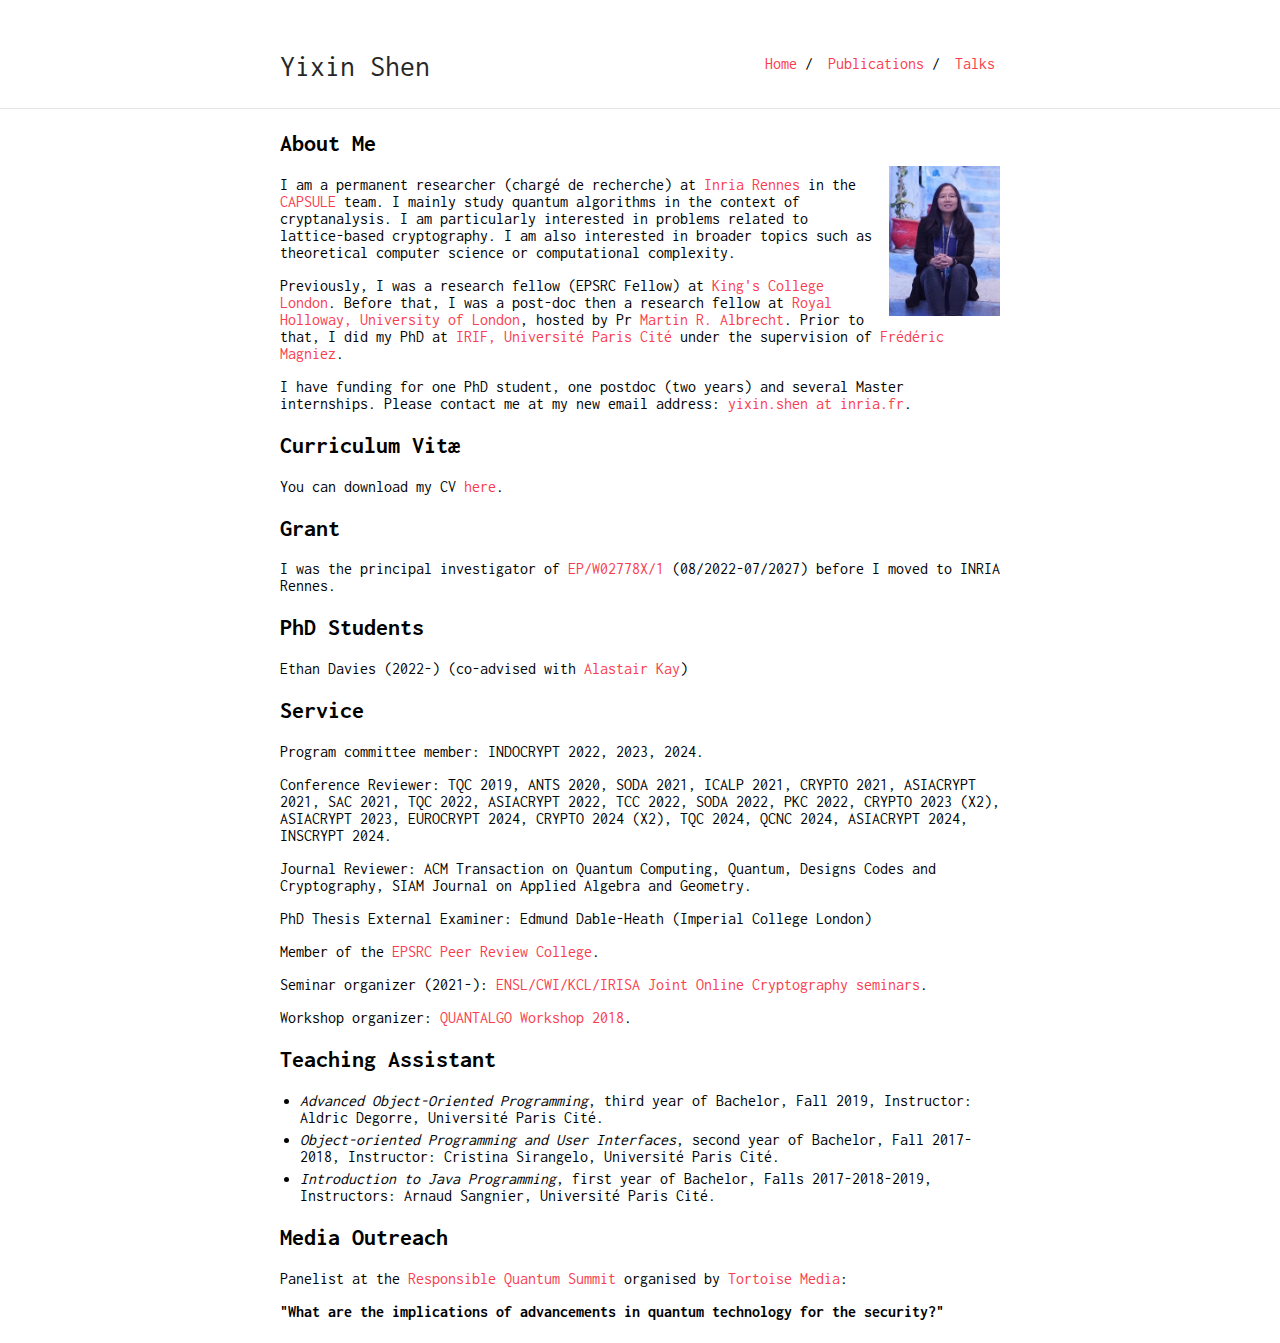
<file: index.html>
<!DOCTYPE html>
<html lang="en">
<head>
    <title>Yixin Shen</title>

    <meta charset="utf-8">
    <meta name="viewport" content="width=device-width, initial-scale=1">


    <link href='https://fonts.googleapis.com/css?family=Inconsolata:400,700' rel='stylesheet' type='text/css'>
    <link rel="stylesheet" href="main.css">

</head>
<body>
    <div class="wrapper">
        <div class="navbar container">

            <div id="author-name" class="alignable pull-left">Yixin Shen</div>
            <ul id="navlist" class="alignable pull-right navbar-ul">


                        <li class="alignable pull-left nav-list"><a href="index.html">Home</a>


                        /

                        </li>


                        <li class="alignable pull-left nav-list"><a href="publications.html">Publications</a>

                        /

                        </li>


                        <li class="alignable pull-left nav-list"><a href="talks.html">Talks</a>


                        </li>



            </ul>
        </div>
        <div style="clear:both"></div>
        <hr>

            <div class="container content">

                <h2 id="about-me">About Me</h2>


<img class="profile-picture" src="moi2.jpeg">

<p>I am a permanent researcher (chargé de recherche) at <a href="https://www.inria.fr/en/inria-centre-rennes-university">Inria Rennes</a> in the <a href="https://team.inria.fr/capsule/">CAPSULE</a> team. I mainly study quantum algorithms in the context of cryptanalysis.
  I am particularly interested in problems related to lattice-based cryptography.
  I am also interested in broader topics such as theoretical computer science or computational complexity.</p>

<p>Previously, I was a research fellow (EPSRC Fellow) at <a href="https://www.kcl.ac.uk/research/cys">King's College London</a>. Before that, I was a post-doc then a research fellow at <a href="https://www.royalholloway.ac.uk/research-and-teaching/departments-and-schools/information-security/">Royal Holloway, University of London</a>, hosted by Pr <a href="https://pure.royalholloway.ac.uk/portal/en/persons/martin-albrecht(ab997512-d7f9-4d99-92e1-33967032502b).html">Martin R. Albrecht</a>. Prior to that, I did my PhD at <a href="https://www.irif.fr/en/">IRIF, Université Paris Cité</a> under the supervision of <a href="https://www.irif.fr/~magniez/">Frédéric Magniez</a>.</p>


<p>I have funding for one PhD student, one postdoc (two years) and several Master internships. Please contact me at my new email address: <a href="mailto:yixin.shen at inria.fr">yixin.shen at inria.fr</a>.</p>
<!--
## Research Interest

Lorem ipsum dolor sit amet, consectetur adipiscing elit. Aliquam finibus ipsum ac erat aliquam dapibus. Vestibulum vehicula placerat ex, a consectetur odio pharetra quis. Mauris id urna ante. Fusce pharetra diam ac nisi aliquet, vel egestas ex iaculis. Pellentesque laoreet cursus tellus sed pellentesque. Praesent a rhoncus elit. Nunc ipsum nisl, consequat sit amet pretium quis, gravida id ipsum.
-->
<h2 id="cv">Curriculum Vitæ</h2>
<p> You can download my CV <a href="publications/cv_en.pdf">here</a>.<p>

<!--
<h2 id="research interest">Research Interests</h2>
<p>I mainly study quantum algorithms in the context of cryptanalysis.
  I am particularly interested in problems related to lattice-based cryptography.
  I am also interested in broader topics such as theoretical computer science or computational complexity.<p>

-->
<h2 id="grant">Grant</h2>

I was the principal investigator of <a href=" https://gow.epsrc.ukri.org/NGBOViewGrant.aspx?GrantRef=EP/W02778X/1">EP/W02778X/1</a> (08/2022-07/2027) before I moved to INRIA Rennes.

<h2 id="phd students">PhD Students</h2>

Ethan Davies (2022-) (co-advised with <a href="http://www.ma.rhul.ac.uk/akay/index.php">Alastair Kay</a>)


  <h2 id="service">Service</h2>
  <p> Program committee member: INDOCRYPT 2022, 2023, 2024.

  <P> Conference Reviewer: TQC 2019, ANTS 2020, SODA 2021, ICALP 2021, CRYPTO 2021, ASIACRYPT 2021, SAC 2021, TQC 2022, ASIACRYPT 2022, TCC 2022, SODA 2022, PKC 2022, CRYPTO 2023 (X2), ASIACRYPT 2023, EUROCRYPT 2024, CRYPTO 2024 (X2), TQC 2024, QCNC 2024, ASIACRYPT 2024, INSCRYPT 2024.</p>

  <P> Journal Reviewer: ACM Transaction on Quantum Computing, Quantum, Designs Codes and Cryptography, SIAM Journal on Applied Algebra and Geometry.</p>

  <p> PhD Thesis External Examiner: Edmund Dable-Heath (Imperial College London)
  <p> Member of the <a href="https://www.ukri.org/councils/epsrc/guidance-for-reviewers/peer-review-college/">EPSRC Peer Review College</a>. </p>

  <p> Seminar organizer (2021-): <a href="https://jcs.trusted-third-party.org">ENSL/CWI/KCL/IRISA Joint Online Cryptography seminars</a>. </p>

  <p> Workshop organizer: <a href="https://quantalgo.ulb.be/workshop/">QUANTALGO Workshop 2018</a>. </p>

  <h2 id="teaching-assistant">Teaching Assistant</h2>

  <ul>
    <li><em>Advanced Object-Oriented Programming</em>, third year of Bachelor, Fall 2019, Instructor: Aldric Degorre, Université Paris Cité.</li>
    <li><em>Object-oriented Programming and User Interfaces</em>, second year of Bachelor, Fall 2017-2018, Instructor: Cristina Sirangelo, Université Paris Cité.</li>
    <li><em>Introduction to Java Programming</em>, first year of Bachelor, Falls 2017-2018-2019, Instructors: Arnaud Sangnier, Université Paris Cité.</li>
  </ul>

  <p>

  <h2 id="talks">Media Outreach</h2>
  <p>Panelist at the <a href="Tortoise_Quantum_Summit.pdf">
  Responsible Quantum Summit</a> organised by <a href="https://www.tortoisemedia.com">Tortoise Media</a>:
  <p><strong>"What are the implications of advancements in quantum
  technology for the security?"</strong></br>


            </div>
    </div>

</body>
<footer>

</footer>
</file>
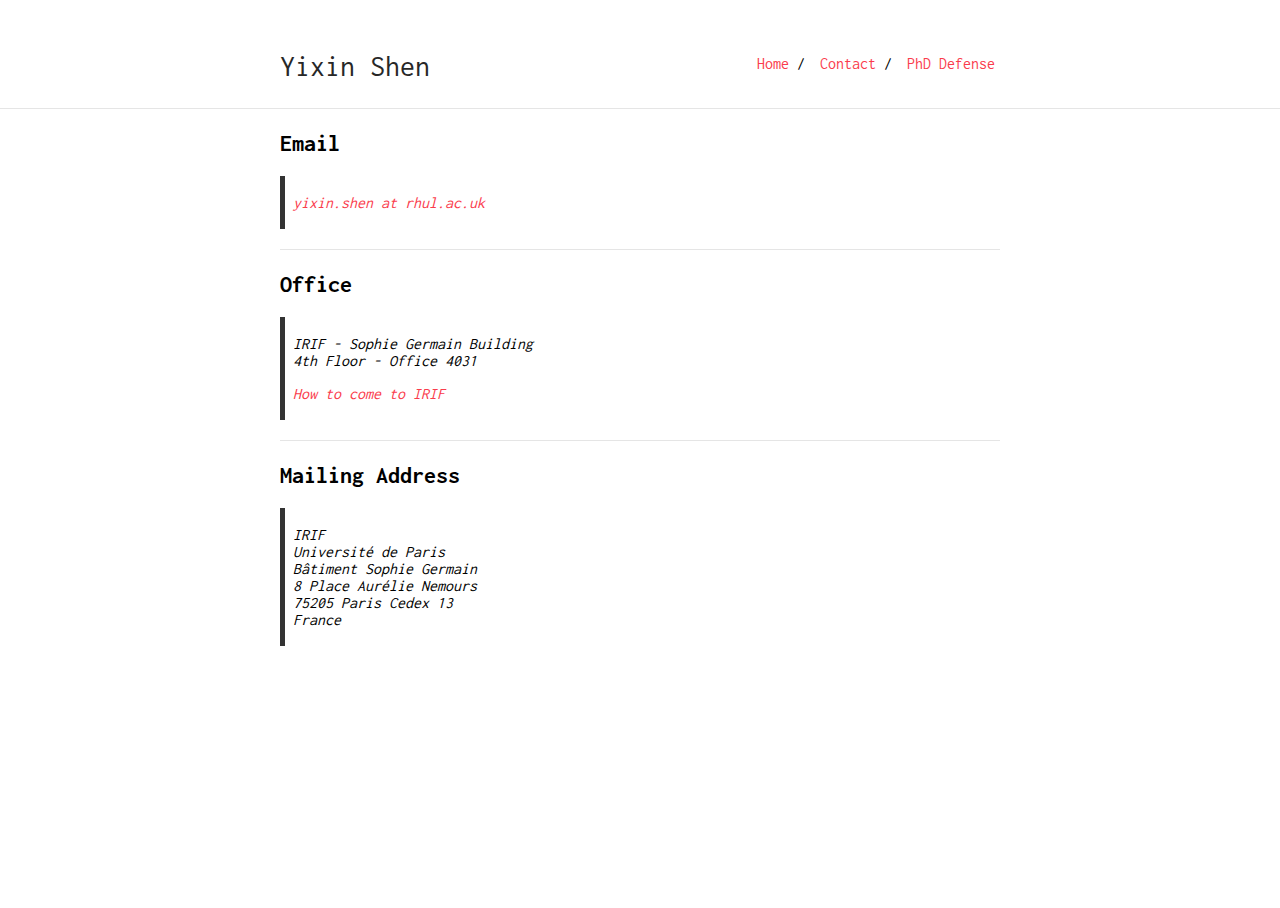
<file: contact.html>
<!DOCTYPE html>
<html lang="en">
<head>
    <title>Yixin Shen</title>

    <meta charset="utf-8">
    <meta name="viewport" content="width=device-width, initial-scale=1">


    <link href='https://fonts.googleapis.com/css?family=Inconsolata:400,700' rel='stylesheet' type='text/css'>
    <link rel="stylesheet" href="main.css">


</head>
<body>
    <div class="wrapper">
        <div class="navbar container">

            <div id="author-name" class="alignable pull-left">Yixin Shen</div>
            <ul id="navlist" class="alignable pull-right navbar-ul">


                        <li class="alignable pull-left nav-list"><a href="index.html">Home</a>


                        /

                        </li>


                        <li class="alignable pull-left nav-list"><a href="contact.html">Contact</a>

                        /

                        </li>

                        <li class="alignable pull-left nav-list"><a href="defense.html">PhD Defense</a>


                        </li>





            </ul>
        </div>
        <div style="clear:both"></div>
        <hr>

            <div class="container content contact">

                <h2 id="email">Email</h2>

<blockquote>
  <p><a href="mailto:yixin.shen at rhul.ac.uk">yixin.shen at rhul.ac.uk</a></p>

</blockquote>

<hr />

<h2 id="office">Office</h2>

<blockquote>
  <p>IRIF - Sophie Germain Building<br />
4th Floor - Office 4031</p>

  <p><a href="https://www.irif.fr/en/informations/contacts">How to come to IRIF</a></p>
</blockquote>

<hr />

<h2 id="mailing-address">Mailing Address</h2>

<blockquote>
  <p>IRIF<br />
Université de Paris<br />
Bâtiment Sophie Germain<br />
8 Place Aurélie Nemours<br />
75205 Paris Cedex 13<br />
France</p>
</blockquote>




            </div>
    </div>

</body>
<footer>
</footer>
</file>
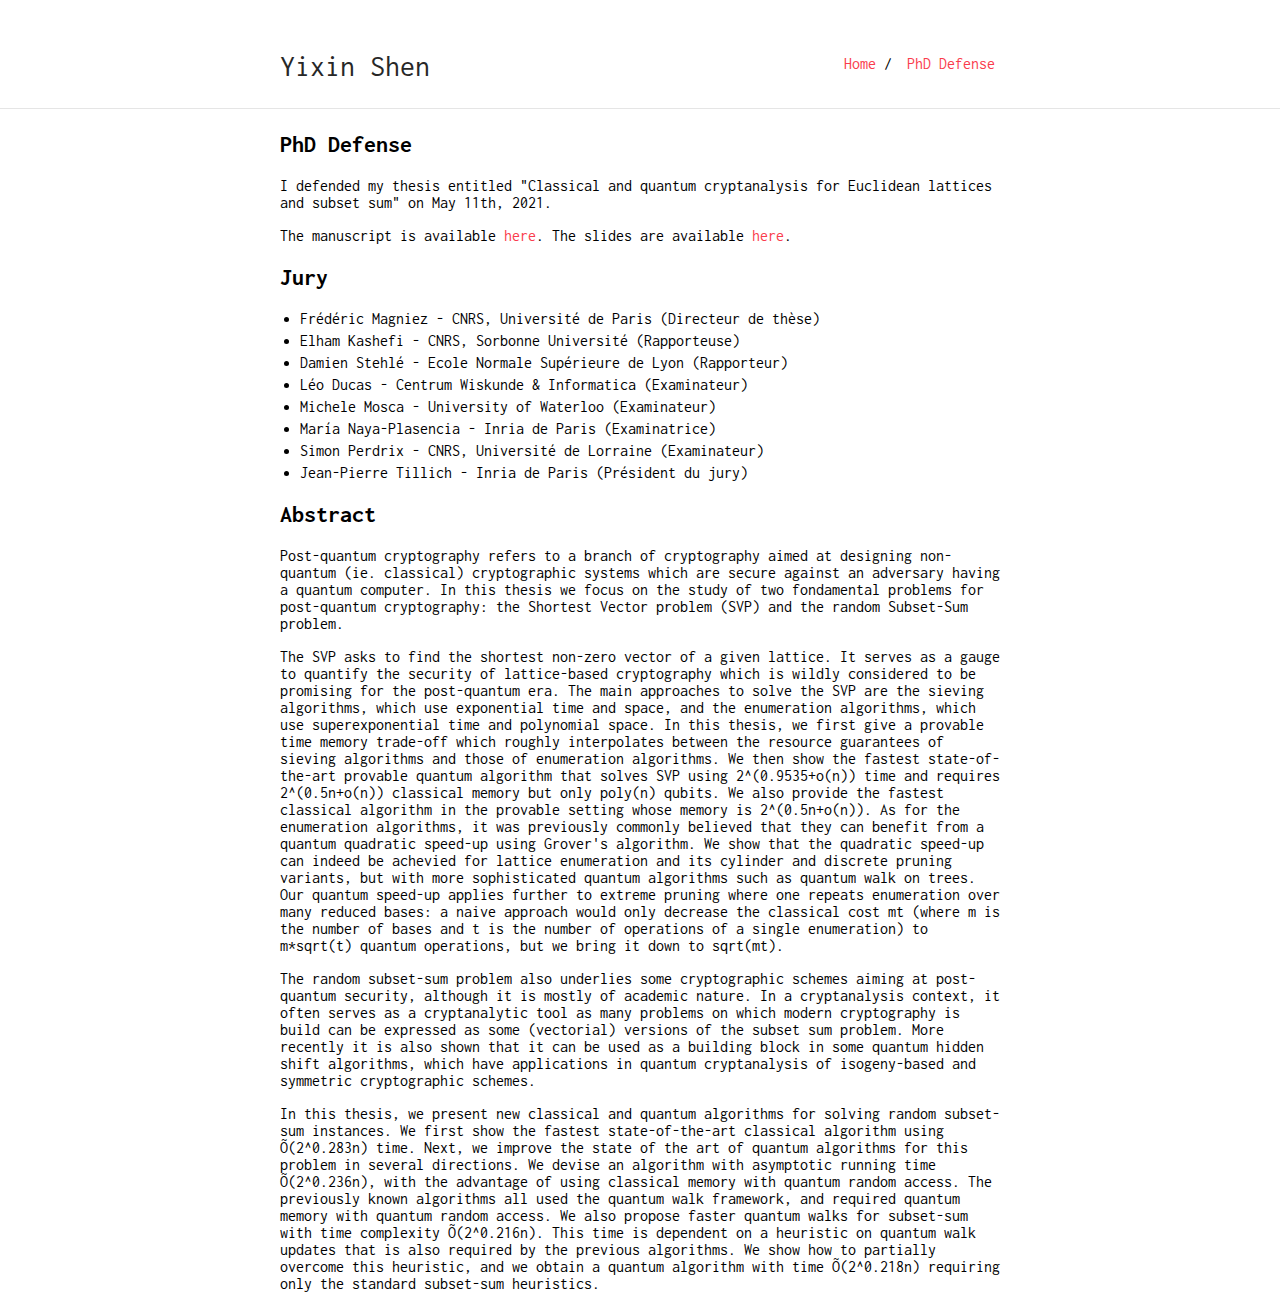
<file: defense.html>
<!DOCTYPE html>
<html lang="en">
<head>
    <title>Yixin Shen &ndash; Defense</title>

    <meta charset="utf-8">
    <meta name="viewport" content="width=device-width, initial-scale=1">


    <link href='https://fonts.googleapis.com/css?family=Inconsolata:400,700' rel='stylesheet' type='text/css'>
    <link rel="stylesheet" href="main.css">


</head>
<body>
    <div class="wrapper">
        <div class="navbar container">

            <div id="author-name" class="alignable pull-left">Yixin Shen</div>
            <ul id="navlist" class="alignable pull-right navbar-ul">


                        <li class="alignable pull-left nav-list"><a href="index.html">Home</a>


                        /

                        </li>



                        <li class="alignable pull-left nav-list"><a href="defense.html">PhD Defense</a>


                        </li>

            </ul>
        </div>
        <div style="clear:both"></div>
        <hr>

            <div class="container content">
    <h1 id="defense"></h1>
  </header>
  <div>
<h2>PhD Defense</h2>
<p>I defended my thesis entitled "Classical and quantum cryptanalysis for Euclidean lattices and subset sum" on May 11th, 2021.</p>
<p>The manuscript is available <a href="main.pdf">here</a>. The slides are available <a href="slides/slides_defense.pdf">here</a>.</p>
<h2>Jury</h2>
<ul>
<li>Frédéric Magniez - CNRS, Université de Paris (Directeur de thèse)</li>
<li>Elham Kashefi - CNRS, Sorbonne Université (Rapporteuse)</li>
<li>Damien Stehlé - Ecole Normale Supérieure de Lyon (Rapporteur)</li>
<li>Léo Ducas - Centrum Wiskunde & Informatica (Examinateur)</li>
<li>Michele Mosca - University of Waterloo (Examinateur)</li>
<li>María Naya-Plasencia - Inria de Paris (Examinatrice)</li>
<li>Simon Perdrix - CNRS, Université de Lorraine (Examinateur)</li>
<li>Jean-Pierre Tillich - Inria de Paris (Président du jury)</li>
</ul>
<h2>Abstract</h2>
<p>Post-quantum cryptography refers to a branch of cryptography aimed at designing non- quantum (ie. classical) cryptographic systems which are secure against an adversary having a quantum computer. In this thesis we focus on the study of two fondamental problems for post-quantum cryptography: the Shortest Vector problem (SVP) and the random Subset-Sum problem.</p>
<p>The SVP asks to find the shortest non-zero vector of a given lattice. It serves as a gauge to quantify the security of lattice-based cryptography which is wildly considered to be promising for the post-quantum era. The main approaches to solve the SVP are the sieving algorithms, which use exponential time and space, and the enumeration algorithms, which use superexponential time and polynomial space. In this thesis, we first give a provable time memory trade-off which roughly interpolates between the resource guarantees of sieving algorithms and those of enumeration algorithms. We then show the fastest state-of-the-art provable quantum algorithm that solves SVP using 2^(0.9535+o(n)) time and requires 2^(0.5n+o(n)) classical memory but only poly(n) qubits. We also provide the fastest classical algorithm in the provable setting whose memory is 2^(0.5n+o(n)). As for the enumeration algorithms, it was previously commonly believed that they can benefit from a quantum quadratic speed-up using Grover's algorithm. We show that the quadratic speed-up can indeed be achevied for lattice enumeration and its cylinder and discrete pruning variants, but with more sophisticated quantum algorithms such as quantum walk on trees. Our quantum speed-up applies further to extreme pruning where one repeats enumeration over many reduced bases: a naive approach would only decrease the classical cost mt (where m is the number of bases and t is the number of operations of a single enumeration) to m*sqrt(t) quantum operations, but we bring it down to sqrt(mt).</p>
<p>The random subset-sum problem also underlies some cryptographic schemes aiming at post-quantum security, although it is mostly of academic nature. In a cryptanalysis context, it often serves as a cryptanalytic tool as many problems on which modern cryptography is build can be expressed as some (vectorial) versions of the subset sum problem. More recently it is also shown that it can be used as a building block in some quantum hidden shift algorithms, which have applications in quantum cryptanalysis of isogeny-based and symmetric cryptographic schemes.</p>
<p>In this thesis, we present new classical and quantum algorithms for solving random subset- sum instances. We first show the fastest state-of-the-art classical algorithm using Õ(2^0.283n) time. Next, we improve the state of the art of quantum algorithms for this problem in several directions. We devise an algorithm with asymptotic running time Õ(2^0.236n), with the advantage of using classical memory with quantum random access. The previously known algorithms all used the quantum walk framework, and required quantum memory with quantum random access. We also propose faster quantum walks for subset-sum with time complexity Õ(2^0.216n). This time is dependent on a heuristic on quantum walk updates that is also required by the previous algorithms. We show how to partially overcome this heuristic, and we obtain a quantum algorithm with time Õ(2^0.218n) requiring only the standard subset-sum heuristics.</p></div>

</div>
</div>

</body>
<footer>

</footer>
</file>
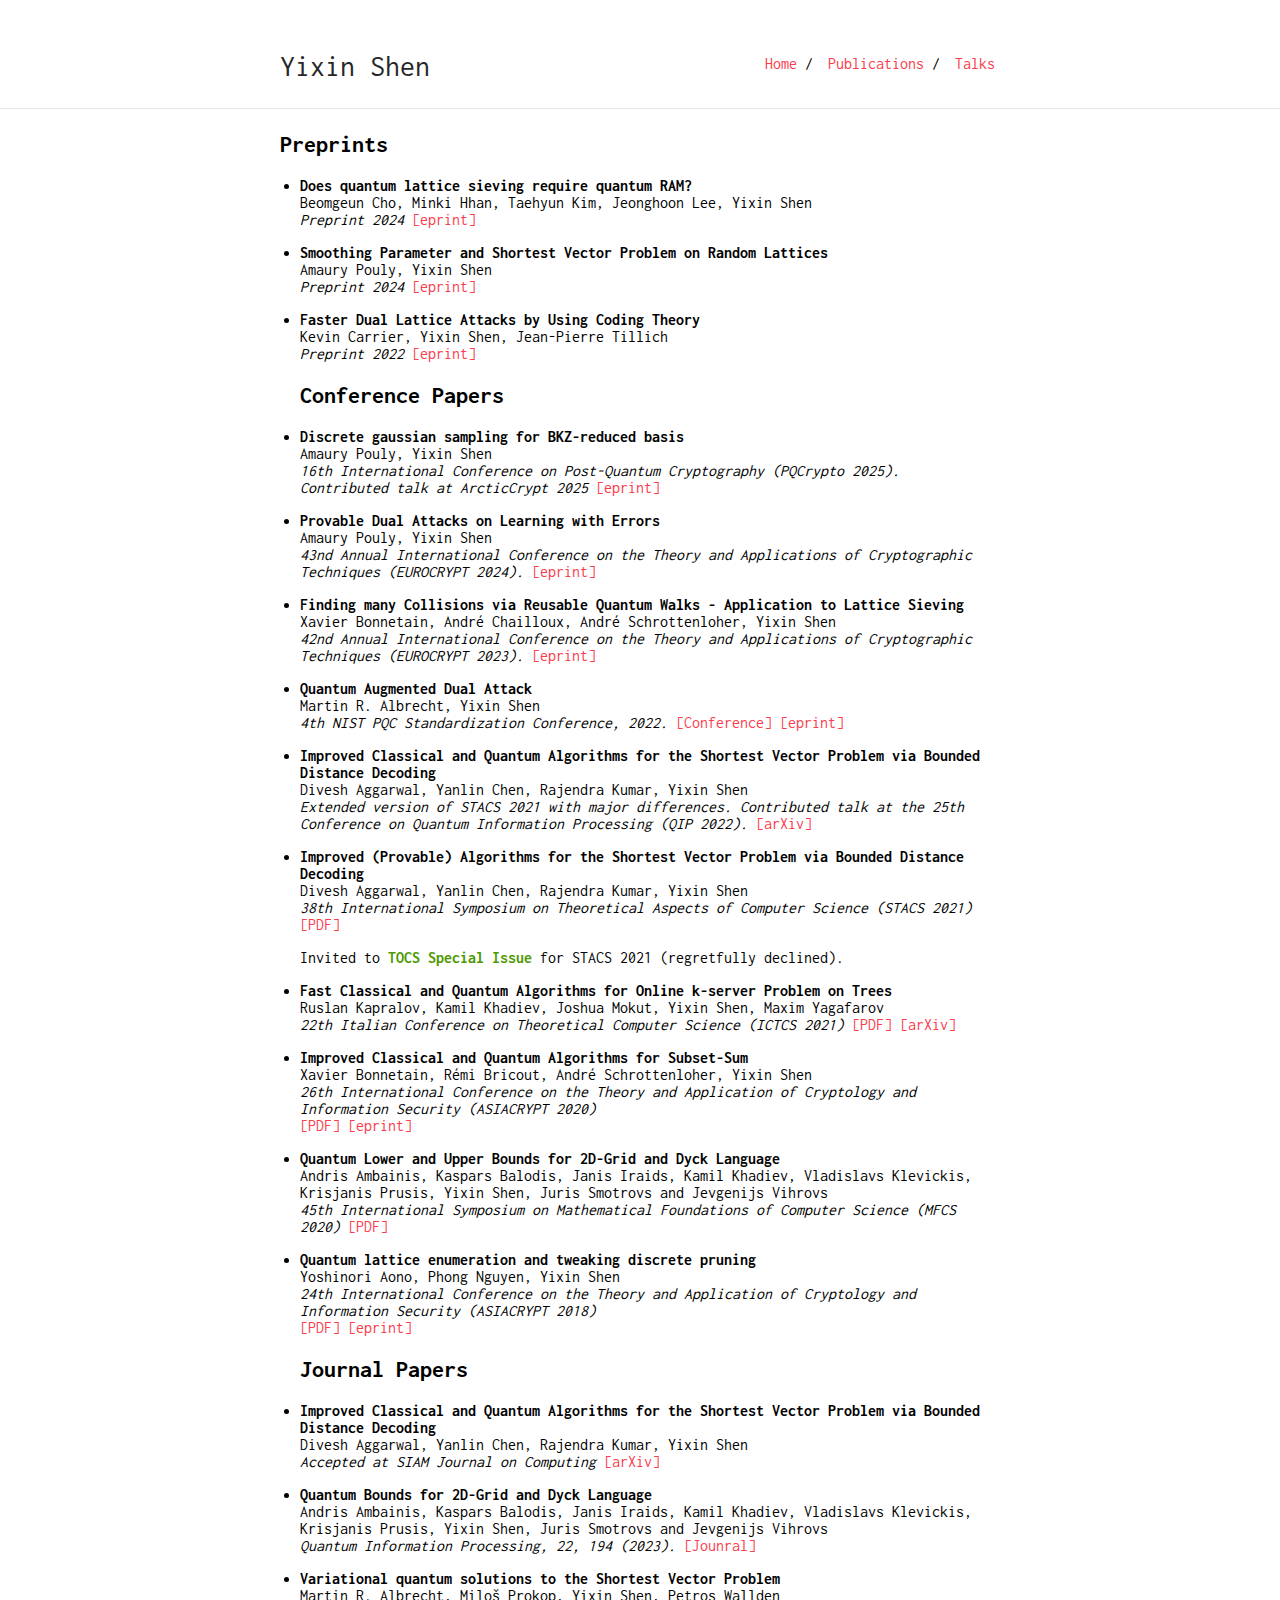
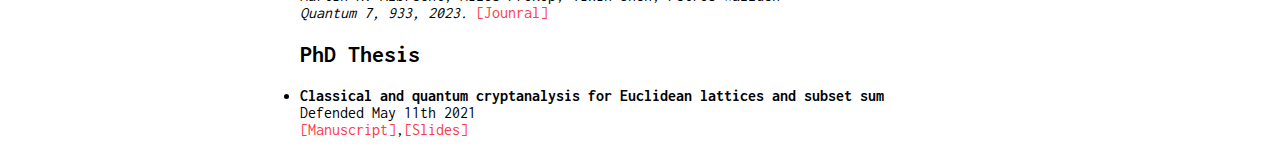
<file: publications.html>
<!DOCTYPE html>
<html lang="en">
<head>
    <title>Yixin Shen &ndash; Defense</title>

    <meta charset="utf-8">
    <meta name="viewport" content="width=device-width, initial-scale=1">


    <link href='https://fonts.googleapis.com/css?family=Inconsolata:400,700' rel='stylesheet' type='text/css'>
    <link rel="stylesheet" href="main.css">


</head>
<body>
    <div class="wrapper">
        <div class="navbar container">

            <div id="author-name" class="alignable pull-left">Yixin Shen</div>
            <ul id="navlist" class="alignable pull-right navbar-ul">


                <li class="alignable pull-left nav-list"><a href="index.html">Home</a>


                /

                </li>


                <li class="alignable pull-left nav-list"><a href="publications.html">Publications</a>

                /

                </li>


                <li class="alignable pull-left nav-list"><a href="talks.html">Talks</a>


                </li>

            </ul>
        </div>
        <div style="clear:both"></div>
        <hr>

            <div class="container content">
    <h1 id="publications"></h1>
  </header>
  <div>
<h2 id="conf">Preprints</h2>
<ul>
<li>
  <p><strong>Does quantum lattice sieving require quantum RAM?
</strong><br />
Beomgeun Cho, Minki Hhan, Taehyun Kim, Jeonghoon Lee, Yixin Shen<br />
<em>Preprint 2024</em>
<a href="https://eprint.iacr.org/2024/1700.pdf">[eprint]</a></p>
</p>
</li>

<li>
  <p><strong>Smoothing Parameter and Shortest Vector Problem on Random Lattices
</strong><br />
Amaury Pouly, Yixin Shen<br />
<em>Preprint 2024</em>
<a href="https://eprint.iacr.org/2024/1805.pdf">[eprint]</a></p>
</p>
</li>

<li>
  <p><strong>Faster Dual Lattice Attacks by Using Coding
Theory</strong><br />
Kevin Carrier, Yixin Shen, Jean-Pierre Tillich<br />
<em>Preprint 2022</em>
<a href="https://eprint.iacr.org/2022/1750.pdf">[eprint]</a></p>
</p>
</li>

<h2 id="conf">Conference Papers</h2>
<li>
  <p><strong>Discrete gaussian sampling for BKZ-reduced basis
  </strong><br />
  Amaury Pouly, Yixin Shen<br />
  <em>16th International Conference on Post-Quantum Cryptography (PQCrypto 2025).</em>
  <em>Contributed talk at ArcticCrypt 2025</em>
  <a href="https://eprint.iacr.org/2024/1791.pdf">[eprint]</a></p>
  </p>
</li>
<li>
  <p><strong>Provable Dual Attacks on Learning with Errors
  </strong><br />
  Amaury Pouly, Yixin Shen<br />
  <em>43nd Annual International Conference on the Theory and Applications of Cryptographic Techniques (EUROCRYPT 2024).</em>
  <a href="https://eprint.iacr.org/2023/1508.pdf">[eprint]</a></p>
  </p>
</li>
  <li>
    <p><strong>Finding many Collisions via Reusable Quantum Walks - Application to Lattice Sieving</strong><br />
Xavier Bonnetain, André Chailloux, André Schrottenloher, Yixin Shen<br />
<em>42nd Annual International Conference on the Theory and Applications of Cryptographic Techniques (EUROCRYPT 2023).</em>
<a href="https://eprint.iacr.org/2022/676.pdf">[eprint]</a></p>
</p>
  </li>
  <li>
    <p><strong>Quantum Augmented Dual Attack </strong><br />
  Martin R. Albrecht, Yixin Shen<br />
  <em>4th NIST PQC Standardization Conference, 2022.</em>
  <a href="https://csrc.nist.gov/csrc/media/Events/2022/fourth-pqc-standardization-conference/documents/papers/quantum-augmented-dual-attack-pqc2022.pdf">[Conference]</a>
  <a href="https://eprint.iacr.org/2022/656.pdf">[eprint]</a></p>
  </p>
  </li>
  <li>
    <p><strong>Improved Classical and Quantum Algorithms for the Shortest Vector Problem via Bounded Distance Decoding</strong><br />
  Divesh Aggarwal, Yanlin Chen, Rajendra Kumar, Yixin Shen<br />
  <em>Extended version of STACS 2021 with major differences. </em>
  <em>Contributed talk at the 25th Conference on Quantum Information Processing (QIP 2022).</em>
  <a href="https://arxiv.org/pdf/2002.07955">[arXiv]</a>
  </p>
  </li>
  <li>
    <p><strong>Improved (Provable) Algorithms for the Shortest Vector Problem via Bounded Distance Decoding</strong><br />
Divesh Aggarwal, Yanlin Chen, Rajendra Kumar, Yixin Shen<br />
<em>38th International Symposium on Theoretical Aspects of Computer Science (STACS 2021)</em>
<a href="https://drops.dagstuhl.de/opus/volltexte/2021/13649/pdf/LIPIcs-STACS-2021-4.pdf">[PDF]</a>
<p>Invited to <b><FONT color="#4d9900">TOCS Special Issue</FONT></b> for STACS 2021 (regretfully declined).</p>
</p>
  </li>
  <li>
    <p><strong>Fast Classical and Quantum Algorithms for Online k-server Problem on Trees</strong><br />
Ruslan Kapralov, Kamil Khadiev, Joshua Mokut, Yixin Shen, Maxim Yagafarov<br />
<em>22th Italian Conference on Theoretical Computer Science (ICTCS 2021)</em>
<a href="publications/k-server.pdf">[PDF]</a> <a href="https://arxiv.org/pdf/2008.00270">[arXiv]</a></p>
  </li>
  <li>
    <p><strong>Improved Classical and Quantum Algorithms for Subset-Sum</strong><br />
Xavier Bonnetain, Rémi Bricout, André Schrottenloher, Yixin Shen<br />
<em>26th International Conference on the Theory and Application of Cryptology and Information Security (ASIACRYPT 2020)</em><br />
<a href="publications/subsetsum.pdf">[PDF]</a> <a href="https://eprint.iacr.org/2020/168.pdf">[eprint]</a></p>
  </li>
  <li>
  <p><strong>Quantum Lower and Upper Bounds for 2D-Grid and Dyck Language</strong> <br />
    Andris Ambainis, Kaspars Balodis, Janis Iraids,
    Kamil Khadiev, Vladislavs Klevickis, Krisjanis Prusis, Yixin Shen,
    Juris Smotrovs and Jevgenijs Vihrovs<br />
  <em>45th International Symposium on
Mathematical Foundations of Computer Science (MFCS 2020)</em>
<a href="publications/dyck.pdf">[PDF]</a><br />
  </li>
  <li>
    <p><strong>Quantum lattice enumeration and tweaking discrete pruning</strong><br />
Yoshinori Aono, Phong Nguyen, Yixin Shen<br />
<em>24th International Conference on the Theory and Application of Cryptology and Information Security (ASIACRYPT 2018)</em><br />
<a href="publications/lattice_enumeration.pdf">[PDF]</a> <a href="https://eprint.iacr.org/2018/546.pdf">[eprint]</a> </p>
  </li>
</ol>

<h2 id="conf">Journal Papers</h2>
<li>
<p><strong>Improved Classical and Quantum Algorithms for the Shortest Vector Problem via Bounded Distance Decoding</strong><br />
  Divesh Aggarwal, Yanlin Chen, Rajendra Kumar, Yixin Shen<br />
  <em>Accepted at SIAM Journal on Computing</em>
  <a href="https://arxiv.org/pdf/2002.07955">[arXiv]</a>
  </p>
</li>
<li>
  <p><strong>Quantum Bounds for 2D-Grid and Dyck Language</strong><br />
Andris Ambainis, Kaspars Balodis, Janis Iraids,
Kamil Khadiev, Vladislavs Klevickis, Krisjanis Prusis, Yixin Shen,
Juris Smotrovs and Jevgenijs Vihrovs<br />
<em>Quantum Information Processing, 22, 194 (2023).</em>
<a href="https://rdcu.be/da2La">[Jounral]</a></p>
</li>

<li>
  <p><strong>Variational quantum solutions to the Shortest Vector Problem</strong><br />
Martin R. Albrecht, Miloš Prokop, Yixin Shen, Petros Wallden<br />
<em>Quantum 7, 933, 2023.</em>
<a href="https://doi.org/10.22331/q-2023-03-02-933">[Jounral]</a></p>
</p>
</li>

<h2 id="conf">PhD Thesis</h2>
<li>
<p><strong>Classical and quantum cryptanalysis for Euclidean lattices and subset sum</strong><br />
Defended May 11th 2021<br />
<a href="main.pdf">[Manuscript]</a>,<a href="slides/slides_defense.pdf">[Slides]</a>
</li>
</ul>

</div>
</div>

</body>
<footer>

</footer>
</file>
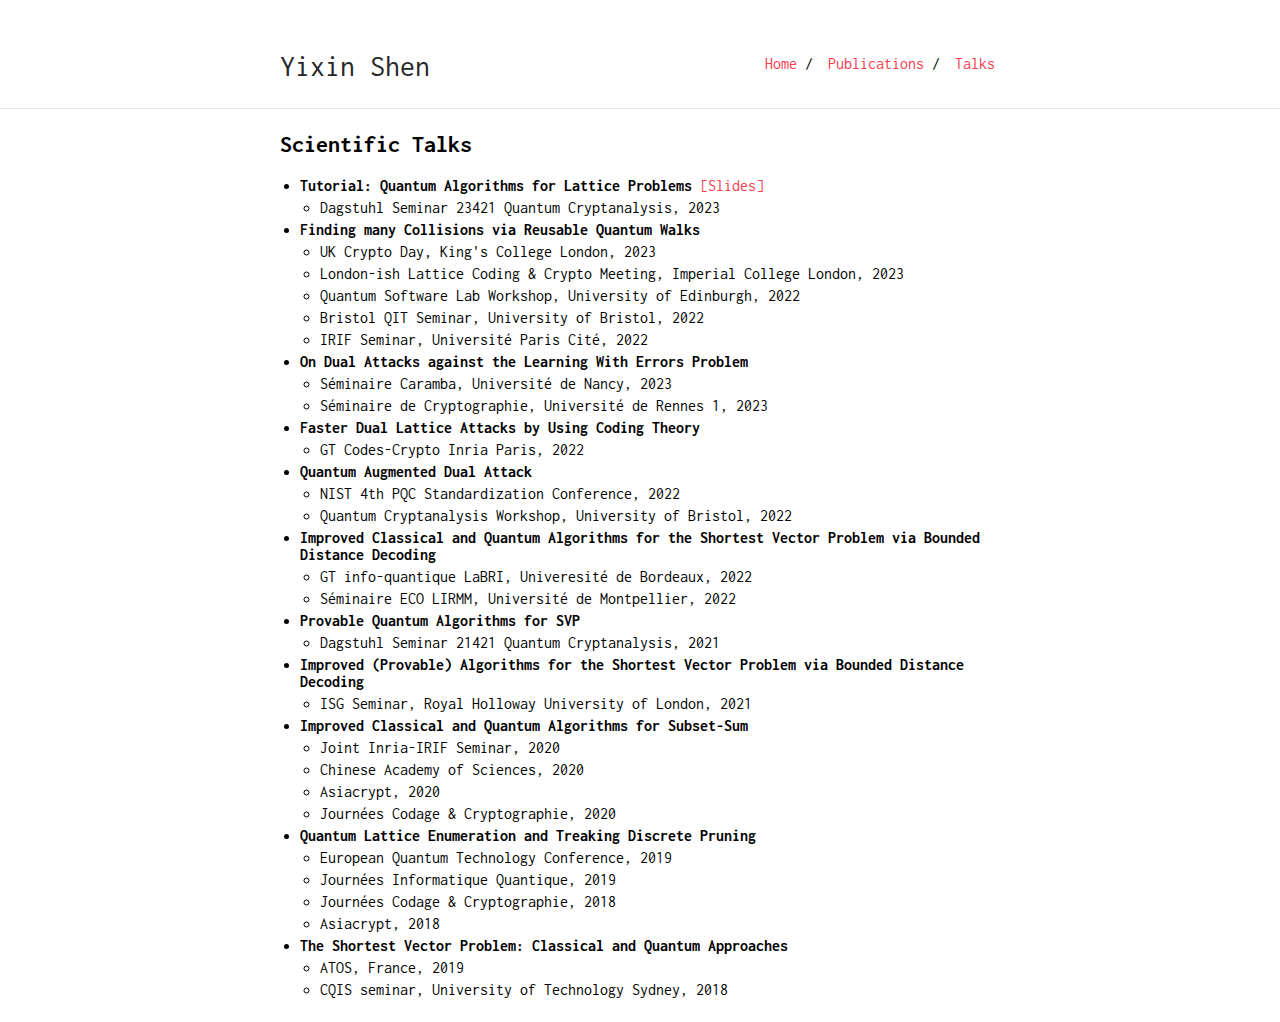
<file: talks.html>
<!DOCTYPE html>
<html lang="en">
<head>
    <title>Yixin Shen &ndash; Scientific Talks</title>

    <meta charset="utf-8">
    <meta name="viewport" content="width=device-width, initial-scale=1">


    <link href='https://fonts.googleapis.com/css?family=Inconsolata:400,700' rel='stylesheet' type='text/css'>
    <link rel="stylesheet" href="main.css">


</head>
<body>
    <div class="wrapper">
        <div class="navbar container">

            <div id="author-name" class="alignable pull-left">Yixin Shen</div>
            <ul id="navlist" class="alignable pull-right navbar-ul">


                <li class="alignable pull-left nav-list"><a href="index.html">Home</a>


                /

                </li>


                <li class="alignable pull-left nav-list"><a href="publications.html">Publications</a>

                /

                </li>


                <li class="alignable pull-left nav-list"><a href="talks.html">Talks</a>


                </li>


            </ul>
        </div>
        <div style="clear:both"></div>
        <hr>

            <div class="container content">
    <h1 id="publications"></h1>
  </header>
  <div>
    <h2 id="talks">Scientific Talks</h2>

    <ul>
      <li><strong>Tutorial: Quantum Algorithms for Lattice Problems</strong> <a href="slides/tutorial_Dagstuhl.pdf">
      [Slides]</a>
        <ul><li>Dagstuhl Seminar 23421 Quantum Cryptanalysis, 2023</li></ul>
      <li><strong>Finding many Collisions via Reusable Quantum Walks</strong>
        <ul><li>UK Crypto Day, King's College London, 2023</li></ul>
        <ul><li>London-ish Lattice Coding & Crypto Meeting, Imperial College London, 2023</li></ul>
        <ul><li>Quantum Software Lab Workshop, University of Edinburgh, 2022</li></ul>
        <ul><li>Bristol QIT Seminar, University of Bristol, 2022</li></ul>
        <ul><li>IRIF Seminar, Université Paris Cité, 2022</li></ul>
      </li>
      <li><strong>On Dual Attacks against the Learning With Errors Problem</strong>
        <ul><li>Séminaire Caramba, Université de Nancy, 2023</li></ul>
        <ul><li>Séminaire de Cryptographie, Université de Rennes 1, 2023</li></ul>
      </li>
      <li><strong>Faster Dual Lattice Attacks by Using Coding Theory</strong>
        <ul><li>GT Codes-Crypto Inria Paris, 2022</li></ul>
      </li>
      <li><strong>Quantum Augmented Dual Attack</strong>
        <ul><li>NIST 4th PQC Standardization Conference, 2022</li></ul>
        <ul><li>Quantum Cryptanalysis Workshop, University of Bristol, 2022</li></ul>
      </li>
      <li><strong>Improved Classical and Quantum Algorithms for the Shortest Vector Problem via Bounded Distance Decoding</strong>
        <ul><li>GT info-quantique LaBRI, Univeresité de Bordeaux, 2022</li></ul>
        <ul><li>Séminaire ECO LIRMM, Université de Montpellier, 2022</li></ul>
      </li>
      <li><strong>Provable Quantum Algorithms for SVP</strong>
        <ul><li>Dagstuhl Seminar 21421 Quantum Cryptanalysis, 2021</li></ul>
      </li>
      <li><strong>Improved (Provable) Algorithms for the Shortest Vector Problem via Bounded Distance Decoding</strong>
        <ul><li>ISG Seminar, Royal Holloway University of London, 2021</li></ul>
      </li>
      <li><strong>Improved Classical and Quantum Algorithms for Subset-Sum</strong>
        <ul><li>Joint Inria-IRIF Seminar, 2020</li></ul>
        <ul><li>Chinese Academy of Sciences, 2020</li></ul>
        <ul><li>Asiacrypt, 2020</li></ul>
        <ul><li>Journées Codage & Cryptographie, 2020</li></ul>
      </li>
      <li><strong>Quantum Lattice Enumeration and Treaking Discrete Pruning</strong>
        <ul><li>European Quantum Technology Conference, 2019</li></ul>
        <ul><li>Journées Informatique Quantique, 2019</li></ul>
        <ul><li>Journées Codage & Cryptographie, 2018</li></ul>
        <ul><li>Asiacrypt, 2018</li></ul>
      </li>
      <li><strong>The Shortest Vector Problem: Classical and Quantum Approaches</strong>
        <ul><li>ATOS, France, 2019</li></ul>
        <ul><li>CQIS seminar, University of Technology Sydney, 2018</li></ul>
      </li>
    </ul>

</div>
</div>

</body>
<footer>

</footer>
</file>
<file: main.css>
html{
    height:100%;
    margin:0;
    padding:0
}
body{
    margin:0;
    font-family:"Inconsolata";
    height:100%
}
a{
    text-decoration:none;
    color:#fa3c4c
}
a:hover{
    text-decoration:underline
}
hr{
    border:0;
    height:0;
    border-top:1px solid rgba(0,0,0,0.1);
    border-bottom:1px solid rgba(255,255,255,0.3)
}
#author-name{
    font-size:30px;
    color:#272727;
    display:inline-block
}
.navbar{
    padding:50px 0 50px 0
}
.navbar-ul{
    display:inline-block;
    margin:0;
    padding:5px 0 5px 0;
    margin-left:20px
}
.nav-list{
    list-style-type:none;
    margin:0 5px 0 10px
}
.alignable,.pull-left,.pull-right{
    display:inline-block
}
.pull-left{
    float:left
}
.pull-right{
    float:right
}
.container{
    max-width:720px;
    margin:auto
}
.wrapper{
    min-height:100%
}
#ins-logo{margin:auto;display:block;max-height:100px;text-align:center}
@media (max-width: 800px){
    .container{max-width:600px;transition:0.3s ease all}
}
@media (max-width: 650px){
    .container{max-width:83%}.navbar-ul{margin-top:5px}
}
@media (max-width: 500px){
    .navbar{text-align:center;padding:50px 0px 0px 0px}
    #author-name{width:100%;float:none}
    #navlist{
        padding:10px 0 10px 0;margin:0;display:block;float:none;text-align:center;width:100%
    }
    #navlist li.alignable,#navlist li.pull-left,#navlist li.pull-right{
        display:inline-block
    }
    #navlist li.pull-left{float:none}#navlist li.nav-list{margin:0}
}
.content a:hover{text-decoration:underline}
.content ol{
  /*counter-reset:list 7*/
}
.content ol>li{list-style-position:none;position:relative;list-style:none;margin-top:5px;margin-bottom:5px}
.content ul>li{margin:5px 0 5px 0}
.content ul{padding:0 20px 0 20px}
.content ol{padding:0 30px 0 30px}
.content ol>li:before{
    content:"[" counter(list, decimal) "] ";
    counter-increment:list -1;
    position:absolute;
    right:100%;
    margin-right:8px;
}
.content blockquote{border-left:5px solid #333333;margin:20px 0 20px 0;padding:2px 8px 2px 8px;font-style:italic}
.content .profile-picture{
    max-height:150px;
    max-width:150px;
    width: auto;
    height: auto;
    position:relative;margin:-10px 0 0 15px;float:right;
    /*border-radius:50%*/
}
p .content .profile-picture{
    padding:0;margin:0
}
@media (max-width: 480px){
    .content .profile-picture img{margin-top:-5px}
}
.content img{text-align:center;width:100%}
table{
    margin:15px 0;border-collapse:collapse;width:100%;padding:0
}
table tr{
    border-top:1px solid #cccccc;background-color:white;margin:0;padding:0
}
table tr:nth-child(2n){
    background-color:#f8f8f8
}
table tr th{
    font-weight:bold;border:1px solid #cccccc;text-align:left;margin:0;padding:6px 13px
}
table tr td{
    border:1px solid #cccccc;text-align:left;margin:0;padding:6px 13px
}
table tr th :first-child,table tr td :first-child{margin:0}
table tr th :last-child,table tr td :last-child{margin:0}

.publications strong{
  /*  color: #4444B3;*/
   color: #2A56B3;
  /*color: #246BB3*/
}

footer {
  height: 0.2cm;
}
</file>
